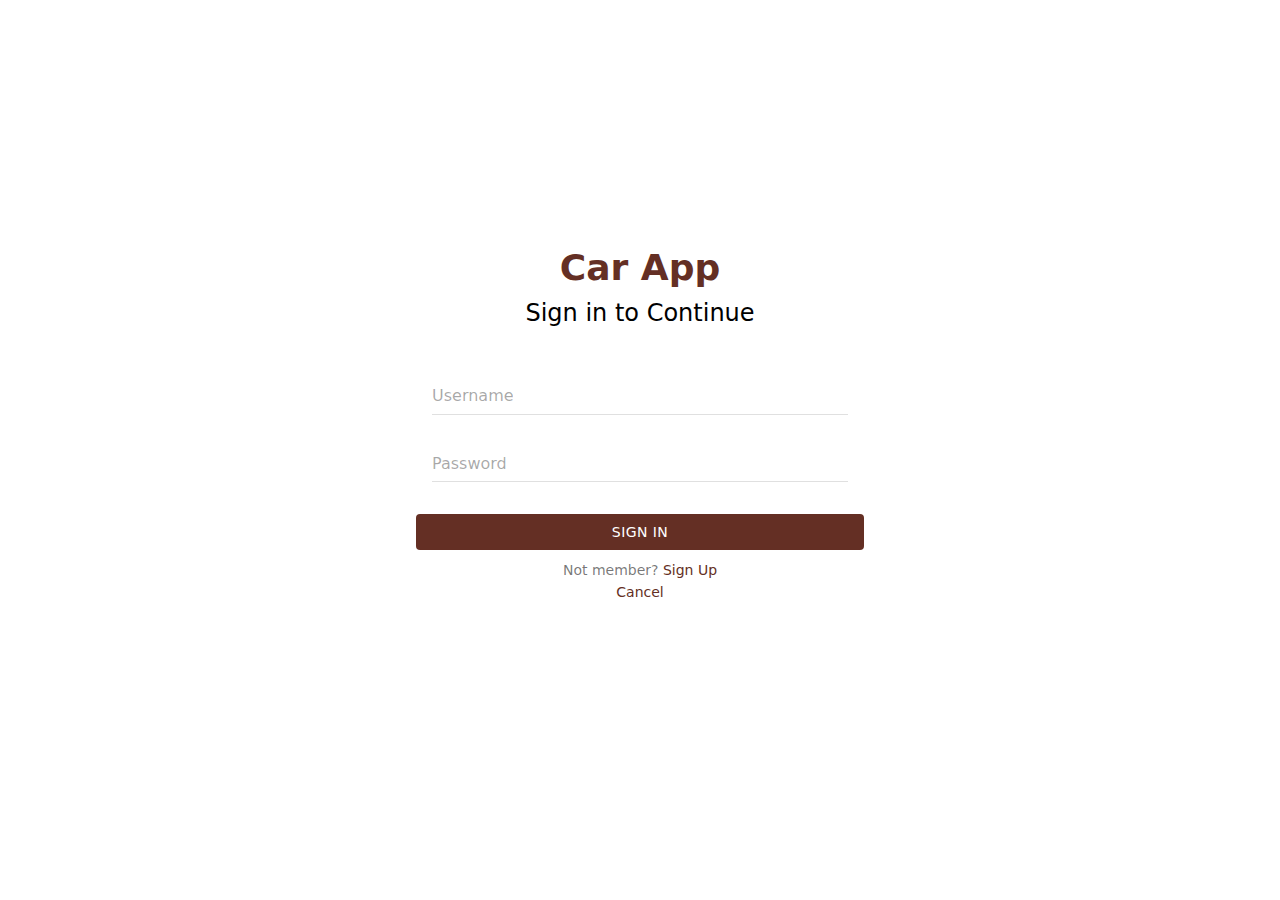
<file: index.html>
<!doctype html>
<html>
<head>
<meta charset="utf-8">
<meta name="viewport" content="width=device-width, initial-scale=1.0">
<title>Car shop App</title>
<link href="css/framework7.bundle.min.css" rel="stylesheet">
<link href="https://fonts.googleapis.com/icon?family=Material+Icons" rel="stylesheet">
<link href="css/style.css" rel="stylesheet">

</head>
<body>


	<div id="app">
		<div class="view view-main view-init">
			
			<section class="panel panel-left panel-cover">
			
				<div class="info-menu">
								
					<div class="row">
					
						<article class="col-30 text-align-center">
							<span class="material-icons icon-usuario">portrait</span>
						</article>
						<article class="col-70">
							<p class="nombre">Nombre Completo</p>
							<p>nombre@gmail.com</p>
							<p>Honduras</p>
						</article>
					
					</div>
					
					<a href="#" class="button button-fill button-perfil"><span class="material-icons">logout</span>Logout</a>
				</div>
								
				<h2 class="block-title">Menu</h2>
				
				<div class="list accordion-list" style="margin-bottom: 0;">
					<ul>
						<li class="accordion-item"><a href="#" class="item-content item-link">
							<div class="item-inner">
							  <div class="item-title">Categories</div>
							</div></a>
						  <div class="accordion-item-content">
							<div class="block">
							 
								<div class="list">
								  <ul>
									<li>
									  <a href="/products/" class="item-content panel-close">
										<div class="item-inner">
											<div class="item-title-row">
												<div class="item-title">Hot</div>
											</div> 					
										</div>
									  </a>
									</li>
									<li>
									  <a href="/products/" class="item-content panel-close">
										<div class="item-inner">
											<div class="item-title-row">
												<div class="item-title">Cold</div>
											</div> 					
										</div>
									  </a>
									</li>
									</ul>
								</div>
								
								
							</div>
						  </div>
						</li>
					</ul>
				</div>
				
				<div class="list media-list" style="margin-top: 0;">
				  <ul>
					<li>
					  <a href="/home/" class="item-link item-content panel-close">
						<div class="item-media"><i class="material-icons">home</i></div>
						<div class="item-inner">
							<div class="item-title-row">
								<div class="item-title">Home</div>
							</div> 					
						</div>
					  </a>
					</li>
					<li>
					  <a href="/products/" class="item-link item-content panel-close">
						<div class="item-media"><i class="material-icons">inventory</i></div>
						<div class="item-inner">
							<div class="item-title-row">
								<div class="item-title">Products</div>
							</div> 					
						</div>
					  </a>
					</li>
					<li>
					  <a href="/home/" class="item-link item-content">
						<div class="item-media"><i class="material-icons">shopping_cart</i></div>
						<div class="item-inner">
							<div class="item-title-row">
								<div class="item-title">Cart</div>
							</div> 					
						</div>
					  </a>
					</li>
					<li>
					  <a href="/home/" class="item-link item-content">
						<div class="item-media"><i class="material-icons">bookmark</i></div>
						<div class="item-inner">
							<div class="item-title-row">
								<div class="item-title">Favorites</div>
							</div> 					
						</div>
					  </a>
					</li>
					<li>
					  <a href="/home/" class="item-link item-content">
						<div class="item-media"><i class="material-icons">sell</i></div>
						<div class="item-inner">
							<div class="item-title-row">
								<div class="item-title">Promotions</div>
							</div> 					
						</div>
					  </a>
					</li>
					<li>
					  <a href="/home/" class="item-link item-content">
						<div class="item-media"><i class="material-icons">shopping_bag</i></div>
						<div class="item-inner">
							<div class="item-title-row">
								<div class="item-title">My Orders</div>
							</div> 					
						</div>
					  </a>
					</li>
					<li>
					  <a href="/home/" class="item-link item-content">
						<div class="item-media"><i class="material-icons">person_pin</i></div>
						<div class="item-inner">
							<div class="item-title-row">
								<div class="item-title">Profile</div>
							</div> 					
						</div>
					  </a>
					</li>
				  </ul>
				</div>
								
			
			</section>
        
			<section data-name="home" class="page">

			  <!-- Top Navbar -->
			  <nav class="navbar">
				<div class="navbar-bg"></div>
				<div class="navbar-inner">
				  	<div class="title">Car app</div>
					<div class="right">
						<a href="#" class="link panel-open" data-panel=".panel-left"><span class="material-icons">menu</span></a>
					</div>
				</div>
			  </nav>


			  <section class="page-content">
				  <!-- Aquí va todo el contenido de la aplicación -->
				  
				  <div class="block">
				  
					  <h3>Hello, <b><span id="username">User</span></b></h3>
					  <h2 class="texto-inicial">Wanna get some <br>Car</h2>
					  
					  <div class="banner-inicio">
					  
						  <div class="row">
						  
							  <article class="col-55">
								  <h5>Modelo limitado</h5>
								  <h2>Porshe 288</h2>
								  <div class="precio">
								  	only <b>$800,000$</b>
								  </div>
							  </article>
							  
							  <article class="col-45">
							  	<img src="img/porshe3.jpg" class="img-fluid">
							  </article>
						  
						  </div>
					  	
					  </div>
					  
					  <div class="row">
					  
						  <article class="col-70">
						  	<h2 class="block-title">Popular Cars</h2>
						  </article>
						  
						  <article class="col-30 text-align-right">
						  	<h2 class="block-title letra-link-title"><a href="/products/">See all <span class="material-icons">east</span></a></h2>
						  </article>
						  
					  </div>
					  
					  <section id="productos" style="display: none;">
						  
						  <div class="row">
						  
							  <div class="col">
							  
								  
							  
							  </div>
							  
							  <div class="col">
							  
							  
							  </div>
							  
						  </div>
						  
						  <div class="row">
						  
						  
							  <div class="col">
							  
							  
							  </div>
							  
							  <div class="col">
							 
							  
							  </div>
							  
						  </div>
						  
					  </section>
				  
					  <section id="productos">
					  
						  <div data-space-between="0" data-slides-per-view="2" class="swiper-container swiper-init">
							  
							  <div class="swiper-wrapper">
								  <div class="swiper-slide">
								  	<article class="card">
										<div class="card-content card-content-padding">
											<img src="img/porshe2.png" class="img-fluid" alt="">
											<p class="nombre">Porshe 991</p>
											<p class="categoria">Super car</p>
										</div>

										<div class="card-footer">
											$120,000
											<a href="/info/"><i class="material-icons">add</i></a>
										</div>
									</article>
								  </div>
								  <div class="swiper-slide">
								  
									  <article class="card">
										<div class="card-content card-content-padding">
											<img src="img/porshe1.png" class="img-fluid" alt="">
											<p class="nombre">porshe 288</p>
											<p class="categoria">Super Car</p>
										</div>

										<div class="card-footer">
											$140,000
											<a href="/info-espresso/"><i class="material-icons">add</i></a>
										</div>
									</article>
								  
								  </div>
								  
								  <div class="swiper-slide">
								  
									  
								  
								  </div>
								  
								  <div class="swiper-slide">
								  
								  
								  </div>
								
							  </div>
							</div>
						  
					  </section>
				  
				  </div>
				  
				  
			  </section>

			</section>
			
			<nav class="toolbar toolbar-bottom tabbar tabbar-labels">
			  <div class="toolbar-inner">
				<a class="tab-link">
					<i class="material-icons">home</i>
					Home
				</a>
				<a class="tab-link">
					<i class="material-icons">shopping_bag</i>
					Orders
				</a>
				<a class="tab-link">
					<i class="material-icons">person_pin</i>
					Profile
				</a>
			  </div>
			</nav>
			

			<section id="login" class="login-screen modal-in">
				<div class="view">
					<section class="page">
						<div class="page-content login-screen-content">
							<div class="login-screen-title">
								<h2>Car App</h2>
								<h4>Sign in to Continue</h4>
							</div>
							<div class="block">
							
								<form id="form-login" autocomplete="off">
								  <div class="list">
									<ul>
									  <li class="item-content item-input">
										<div class="item-inner">
										  <div class="item-title item-floating-label">Username</div>
										  <div class="item-input-wrap">
											<input type="text" id="userNameField" name="username" placeholder="Your username" required validate>
										  </div>
										</div>
									  </li>
									  <li class="item-content item-input">
										<div class="item-inner">
										  <div class="item-title item-floating-label">Password</div>
										  <div class="item-input-wrap">
											<input type="password" name="password" placeholder="Your password" required validate>
										  </div>
										</div>
									  </li>
									</ul>
								  </div>
								  <div class="list">
									<ul>
									  <li><a href="#" class="button button-fill" id="btnLogin">Sign In</a></li>
									</ul>
									<div class="block-footer">
									  <p>Not member? <a href="/sign-up/" class="link">Sign Up</a></p>
									  <p><a href="#" class="login-screen-close">Cancel</a></p>
									</div>
								  </div>
								</form>
								
							</div>
						</div><!-- /page-content -->
					</section><!-- /page -->
				</div><!-- /view -->
			</section>
			<!-- /login-screen -->
		
			
			
			
			
		</div> <!-- /view -->
		
		
		
		
		
		
	
	</div><!-- /app -->
	
	
	
	
	
	<script src="js/framework7.bundle.min.js"></script>
	<script src="js/app.js"></script>
	
</body>
</html>
</file>
<file: css/style.css>
:root{
--f7-theme-color:#642F24;
--f7-navbar-bg-color:#642F24; /*navbar*/
--f7-navbar-text-color:#fff;
--f7-navbar-link-color:#991B0F; /*link navbar*/
--f7-bars-bg-color:#642F24;/*toolbar*/
--f7-block-margin-vertical:20px;
--f7-card-footer-border-color:transparent; 
--color-gris:#8f8f8f;
--color-negro:#000;
}
body{
	font-weight: 400;
	color: var(--color-negro);
	font-size: 15px;
}
h1,h2,h3,h4,h5,h6{
	font-weight: 400;
	margin-top: 5px;
	margin-bottom: 5px;
}
.toolbar .tab-link{
	color: #fff;
	font-size: 12px;
	font-weight: 600;
	text-transform: inherit;
}

p{
	margin: 1px;
}
.img-fluid{
	max-width: 100%;
}
.block-title{
	color: var(--color-negro);
	font-size: 18px;
	font-weight: 600;
	overflow: inherit;
}
.letra-link-title{
	font-size: 80%;
}
.letra-link-title span{
	font-size: 85%;
}


.texto-inicial{
	color: var(--f7-theme-color);
	font-weight: 600;
	font-size: 26px;
	line-height: 1.3;
}


.banner-inicio{
	background-color: var(--f7-theme-color);
	color: #fff;
	padding: 10px 10px 0;
	border-radius: 15px;
	margin-top: 30px;
	position: relative;
}
.banner-inicio h2{
	font-size: 20px;
	font-weight: 600;
}
.banner-inicio .precio{
	background-color: #8f8f8f;
	color: #fff;
	font-weight: 400;
	padding: 7px 20px;
	display: inline-block;
	border-top-left-radius: 7px;
	border-top-right-radius: 7px;
	margin-left: 10px;
	position: absolute;
	bottom: 0;
}

.info-menu{
	background-color: var(--f7-theme-color);
	padding: 15px 10px;
	color: rgba(255,255,255,0.80);
	font-size: 12px;
}
.info-menu .block-title{
	margin-top: 0;
}
.info-menu .icon-usuario{
	font-size:50px;
	color: #fff;
}
.info-menu .nombre{
	color: #fff;
	font-weight: 800;
}
.button-perfil{
	background-color: #fff;
	color: #000;
	margin-top: 20px;
	text-align: left;
	padding-left: 30px;
	text-transform: inherit;
	letter-spacing: 0;
	font-weight: 600;
}
.button-perfil span{
	font-size: 14px;
	margin-right: 5px;
}

.panel-left{
	background-color: #f2f2f2;
}
.panel-left .block-title{
	font-size: 13px;
	text-transform: uppercase;
	color: #888;
}
.panel-left .list ul{
	font-size: 14px;
	background-color: #f2f2f2;
}
.panel-left .list .item-media{
	color: var(--f7-theme-color) !important;
}


#productos .card-content{
	background-color: #f2f2f2;
	text-align: center;
}
#productos .card-footer{
	background-color: var(--f7-theme-color);
	color: #fff;
}
#productos .card-footer a{
	color: #fff;
}
#productos .nombre{
	font-weight: 600;
}
#productos .categoria{
	font-size: 14px;
	color: #888;
}


#list-products a{
	color: #000;
	font-size: 16px;
	font-weight: 600;
}
#list-products .card ul{
	padding-left: 15px;
	font-size: 11px;
}
#list-products .card li{
	list-style: disc;
	font-weight: normal;
}


.info-top{
	background-color: #f2f2f2;
	color: #888;
	font-size: 14px;
	font-weight: 600;
}
.list-info{
	margin-top: 50%;
}
.letra-gris{
	color: #aaa;
}
.texto-info{
	margin-top: 30px;
	margin-bottom: 40px;
	font-size: 14px;
}
.precio-info{
	font-weight: 600;
	font-size: 20px;
	text-align: end;
	margin-right: 30px;
}



.sign-up{
	z-index: 12000;	
}
.sign-up .page-content{
	margin-top: 0;
}


.login-screen h2,
.login-screen-page h2{
	color: var(--f7-theme-color);
	font-weight: 600;
	font-size: 36px;
	margin-bottom: 0;
}

.login-screen h4,
.login-screen-page h4{
	font-weight: 500;
	font-size: 24px;
	margin-top: 0;
}
</file>
